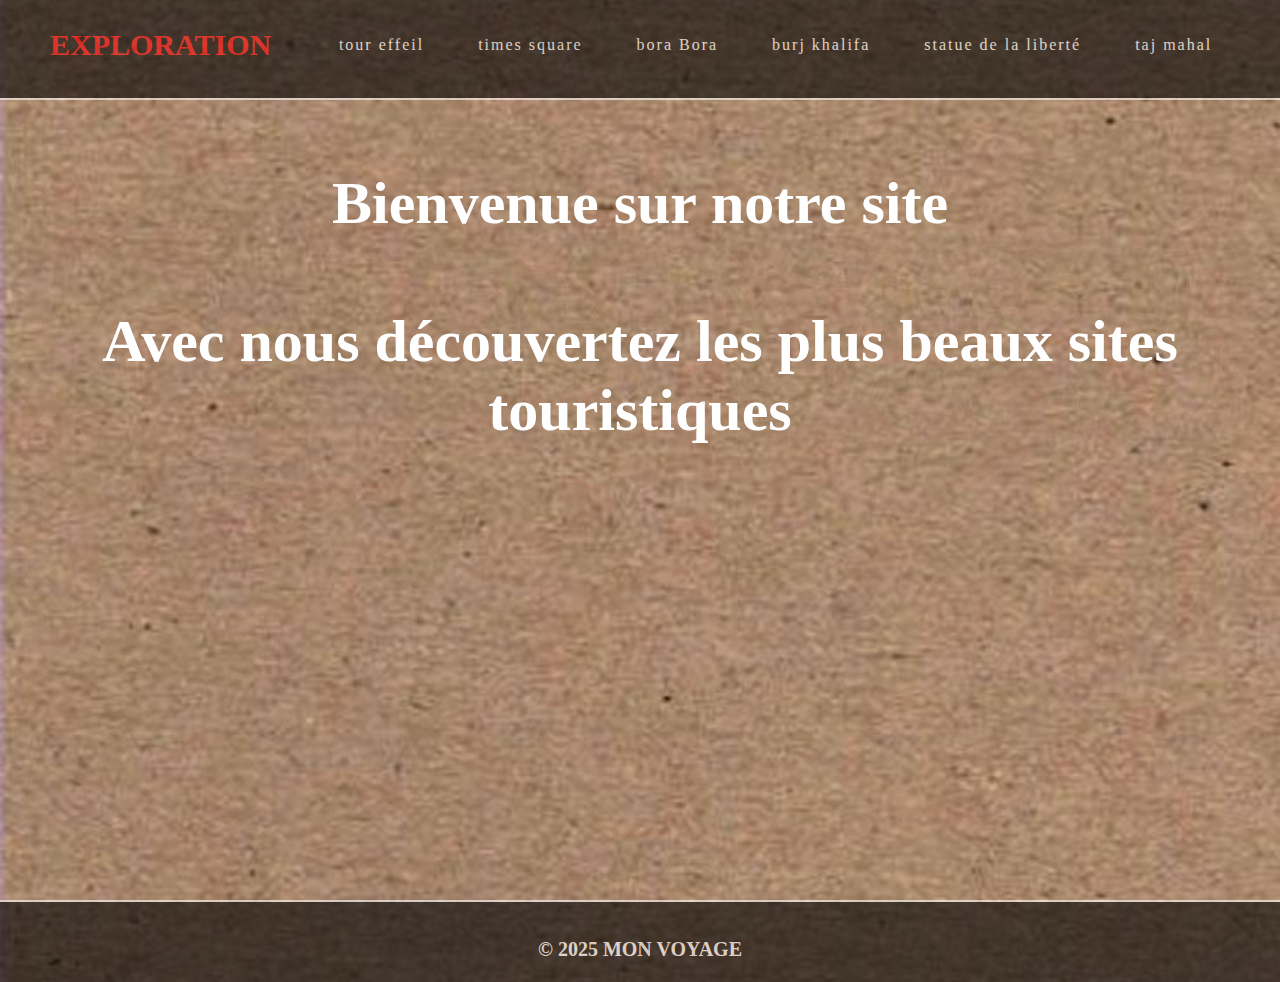
<file: .github/workflows/IMAGE/index.html>
<!DOCTYPE html>
<html lang="en">
<head>
    <meta charset="UTF-8">
    <meta name="viewport" content="width=device-width, initial-scale=1.0">
    <title>DESTINATIONS DE REVE</title>
    <link rel="stylesheet" href="index.css">
</head>
<body>
    <div class="imagedefond">
        <nav>
            <br><a href="#" id="logo">EXPLORATION</a>
            <ul>
               
                <li><a href="TOUR EFFEIL.html"style="text-decoration: none;">tour effeil</a></li>
                <li><a href="TIMES Squre.html"style="text-decoration: none;">times square</a></li>
                <li><a href="bora bora.html"style="text-decoration: none;">bora Bora</a></li>
                <li><a href="burj khalifa.html"style="text-decoration: none;">burj khalifa</a></li> 
                <li><a href="statut de la liberté.html"style="text-decoration: none;">statue de la liberté</a></li> 
                <li><a href="TAJ MAHAL.html"style="text-decoration: none;">taj mahal</a></li>             
            </ul>
        </nav>
        <main>
            <p><strong id="fr"><br>Bienvenue sur notre site
            <br><br>Avec nous découvertez les plus beaux sites touristiques</strong>
            
            </p>
       </main>
        
        <footer>
           <br><br><p><strong id="Vr">&copy; 2025 MON VOYAGE</strong></p>
        </footer>
    </div>
             
</body>
</html>
</file>
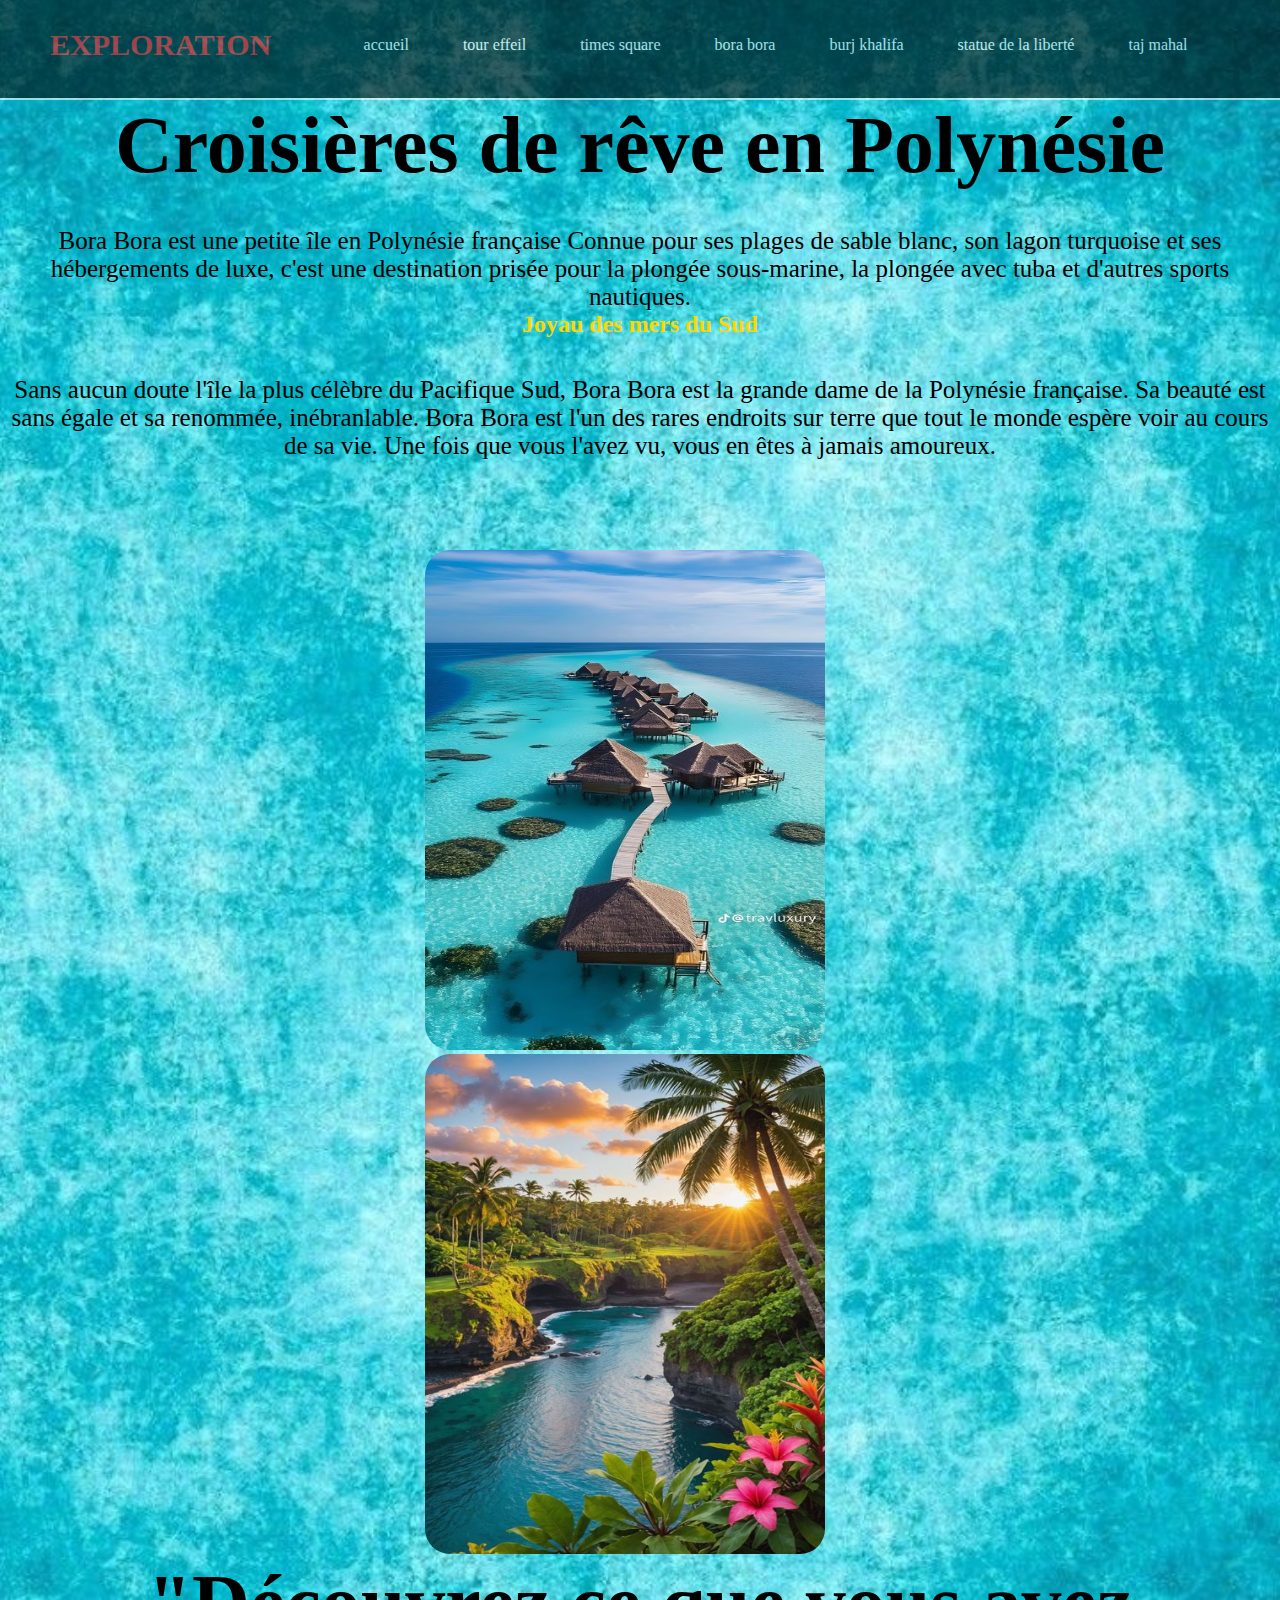
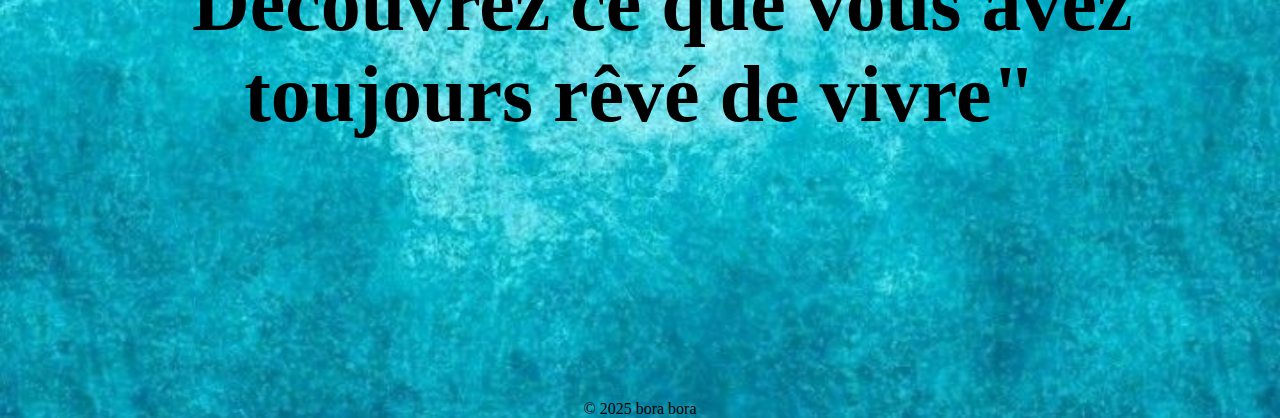
<file: .github/workflows/IMAGE/bora bora.html>
<!DOCTYPE html>
<html lang="en">

<head>
    <meta charset="UTF-8">
    <meta name="viewport" content="width=device-width, initial-scale=1.0">
    <title>BORA BORA</title>
    <link rel="stylesheet" href="bora bora.css">
</head>

<body>
    
        <div id="imagefond">
        <nav>
           <h1> <br><a href="#" id="logo">EXPLORATION</a></h1>
           <ul>
            <li><a href="index.html"style="text-decoration: none;">accueil</a></li>
            <li><a href="TOUR EFFEIL.html"style="text-decoration: none;">tour effeil</a></li>
            <li><a href="TIMES Squre.html"style="text-decoration: none;">times square</a></li>
            <li><a href="bora bora.html"style="text-decoration: none;">bora bora</a></li>
            <li><a href="burj khalifa.html"style="text-decoration: none;">burj khalifa</a></li> 
            <li><a href="statut de la liberté.html"style="text-decoration: none;">statue de la liberté</a></li> 
            <li><a href="TAJ MAHAL.html"style="text-decoration: none;">taj mahal</a></li>             
        </ul>          
        </nav>
        <main>
            <p><strong id="m">Croisières de rêve en Polynésie</strong></p>
            <br><br><p id="intro">Bora Bora est une petite île en Polynésie française Connue pour ses plages de sable blanc, son lagon turquoise et ses hébergements de luxe, c'est une destination prisée pour la plongée sous-marine, la plongée avec tuba et d'autres sports nautiques. 
            </p>
            <h2>Joyau des mers du Sud</h2>
           <br> <p id="intro">Sans aucun doute l'île la plus célèbre du Pacifique Sud, Bora Bora est la grande dame de la Polynésie française. Sa beauté est sans égale et sa renommée, inébranlable. Bora Bora est l'un des rares endroits sur terre que tout le monde espère voir au cours de sa vie. Une fois que vous l'avez vu, vous en êtes à jamais amoureux.</p>
            <br><br><br>
            <div id="cont1">
                <h1></h1><br><br>
                <div id="containe">
                  <div id="image">
                    <img src="be5ab043a9e96506d08cc23f1c167a3d.jpg" alt="">
                    <div id="text">
                        <h2>Quelle est la principale activité à Bora Bora ?</h2>
                        <p>Pour le découvrir, l'activité incontournable est donc un tour en bateau autour de l'île principale. Vous pourrez alors admirer le beau sommet de l'île, le Mont Otemanu, haut de 727 mètres. Vous découvrirez également les nombreux motus (ilots) répartis sur le lagon.
                        </p>
                    </div>
                  </div>
                </div>
                <div id="containe">
                    <div id="image">
                      <img src="5c930b32b391cbb92ff7ddfeae313846.jpg" alt="">
                      <div id="text">
                          <h2>Comment se déplacer sur l'île de Bora Bora ?</h2>
                          <p>Bora Bora propose divers modes de déplacement, voiture, taxi ou bateau, au choix. La voiture : louez un véhicule afin de sillonner l'île. Le taxi : vous trouverez quelques taxis sur l'île. Le bateau : il est possible de prendre le bateau pour visiter les différents points de Bora Bora.</p>
                      </div>
                    </div>
                  </div>
            </div>
           
            <p><strong id="m">"Découvrez ce que vous avez toujours rêvé de vivre"</strong></p>  
        </main>
    <div>
        
    </div>
    
    
    <footer>
        <p>&COPY; 2025 bora bora</p>
    </footer>

</body>

</html>
</file>
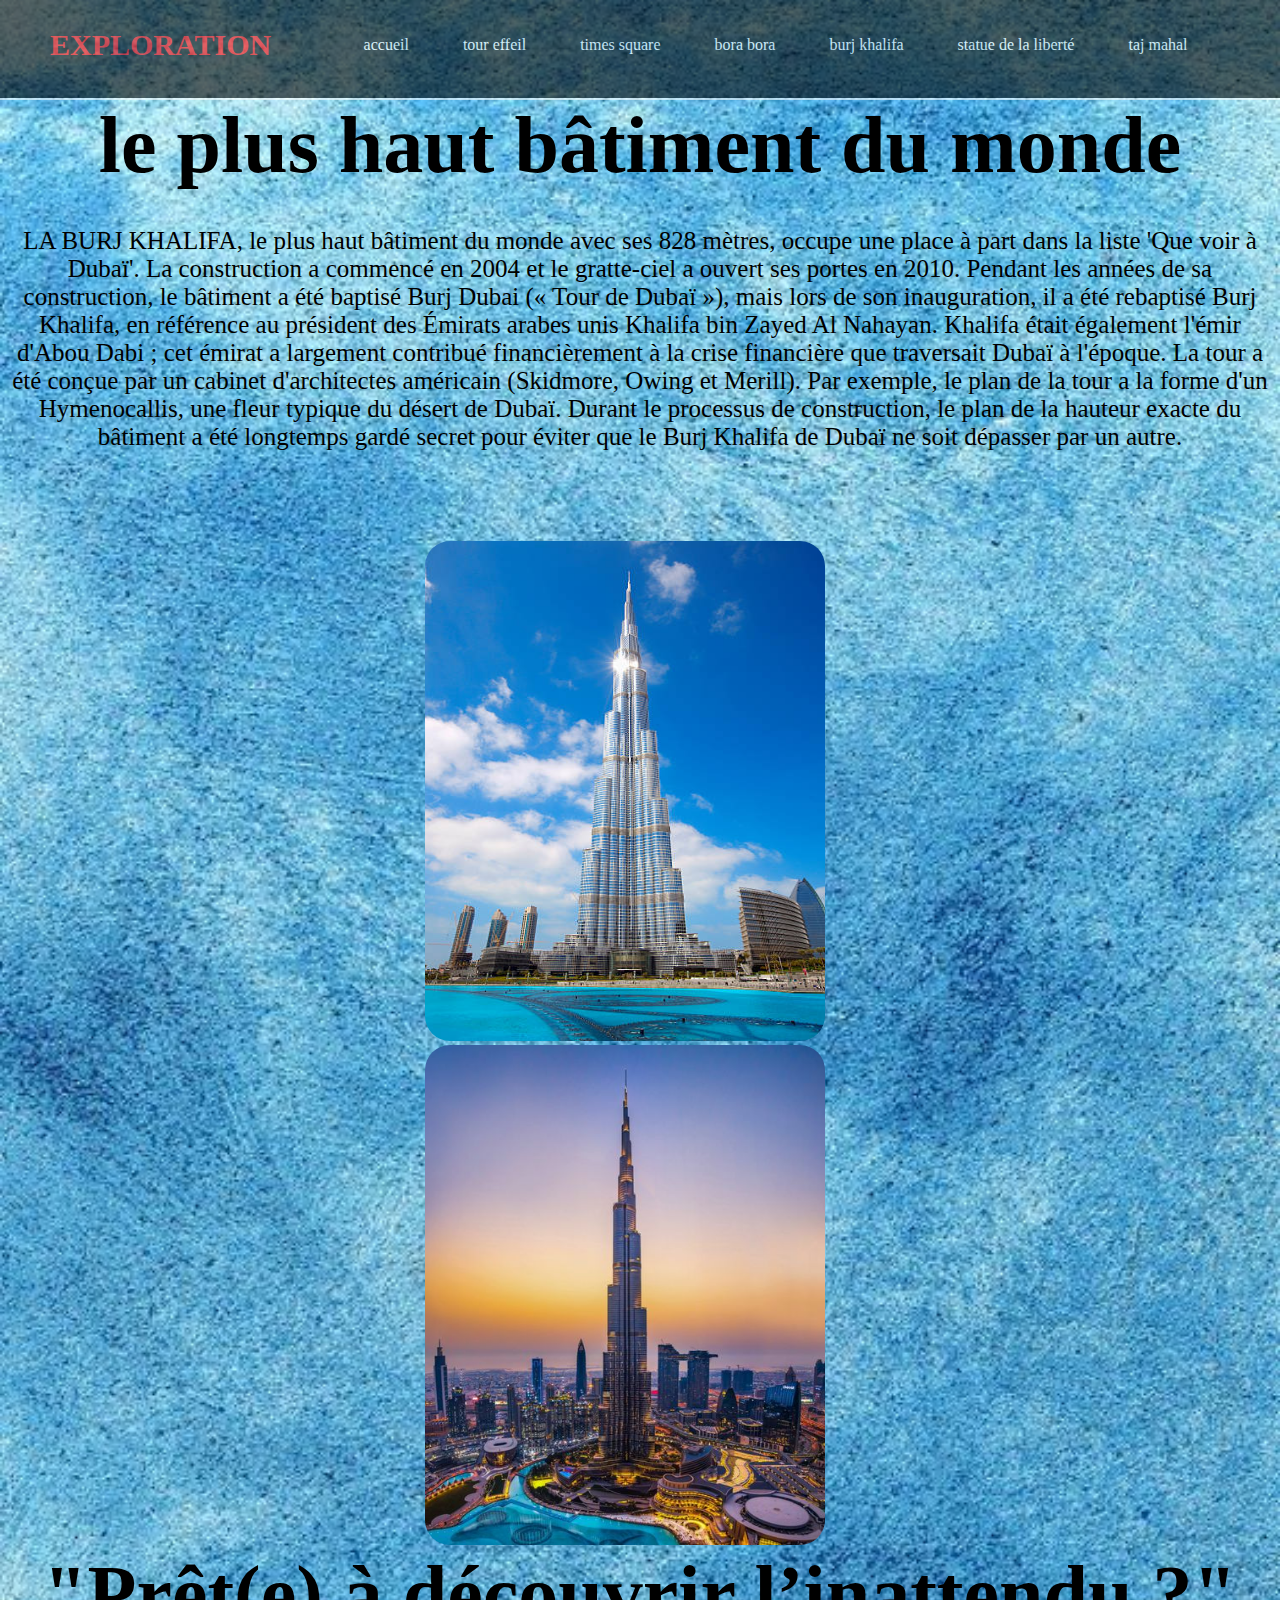
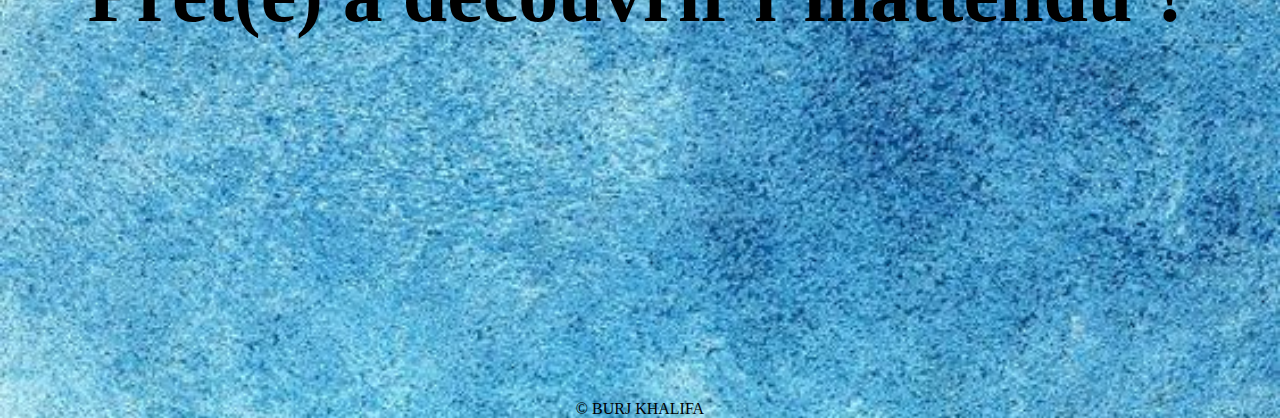
<file: .github/workflows/IMAGE/burj khalifa.html>
<!DOCTYPE html>
<html lang="en">

<head>
    <meta charset="UTF-8">
    <meta name="viewport" content="width=device-width, initial-scale=1.0">
    <title>BURJ KHALIFA</title>
    <link rel="stylesheet" href="burj khalifa.css">
</head>

<body>
    
        <div id="imagefond">
        <nav>
           <h1> <br><a href="#" id="logo">EXPLORATION</a></h1>
           <ul>
            <ul>
                <li><a href="index.html"style="text-decoration: none;">accueil</a></li>
                <li><a href="TOUR EFFEIL.html"style="text-decoration: none;">tour effeil</a></li>
                <li><a href="TIMES Squre.html"style="text-decoration: none;">times square</a></li>
                <li><a href="bora bora.html"style="text-decoration: none;">bora bora</a></li>
                <li><a href="burj khalifa.html"style="text-decoration: none;">burj khalifa</a></li> 
                <li><a href="statut de la liberté.html"style="text-decoration: none;">statue de la liberté</a></li> 
                <li><a href="TAJ MAHAL.html"style="text-decoration: none;">taj mahal</a></li>             
            </ul>
        </nav>
        <main>
            <p><strong id="m">le plus haut bâtiment du monde
            </strong></p>
            
            <br><br><p id="intro">LA BURJ KHALIFA, le plus haut bâtiment du monde avec ses 828 mètres, occupe une place à part dans la liste 'Que voir à Dubaï'. La construction a commencé en 2004 et le gratte-ciel a ouvert ses portes en 2010. Pendant les années de sa construction, le bâtiment a été baptisé Burj Dubai (« Tour de Dubaï »), mais lors de son inauguration, il a été rebaptisé Burj Khalifa, en référence au président des Émirats arabes unis Khalifa bin Zayed Al Nahayan. Khalifa était également l'émir d'Abou Dabi ; cet émirat a largement contribué financièrement à la crise financière que traversait Dubaï à l'époque. La tour a été conçue par un cabinet d'architectes américain (Skidmore, Owing et Merill). Par exemple, le plan de la tour a la forme d'un Hymenocallis, une fleur typique du désert de Dubaï. Durant le processus de construction, le plan de la hauteur exacte du bâtiment a été longtemps gardé secret pour éviter que le Burj Khalifa de Dubaï ne soit dépasser par un autre.
            </p>
            <br><br><br>
            <div id="cont1">
                <h1></h1><br><br>
                <div id="containe">
                  <div id="image">
                    <img src="WhatsApp Image 2025-01-18 à 18.35.23_70dd917d.jpg" alt="">
                    <div id="text">
                        <h2>Vous souhaitez visiter le Burj Khalifa ?</h2>
                        <p>Seule une petite partie des 163 étages de Burj Khalifa est accessible au public. Les huit étages inférieurs abritent, par exemple, l'hôtel Armani, les étages 9 à 108 des appartements (environ 900). Des suites d'affaires et des espaces de bureaux occupent principalement les étages 111 à 151. Aux deux étages 124 et 148 se trouve une plate-forme panoramique, que les touristes peuvent visiter en ascenseur (réservez vos billets) et qui vous permet de profiter d’une vue à 360 degrés sur les alentours. Aux étages 152 à 154, The Lounge est accessible moyennant un supplément. C'est l'endroit idéal pour prendre un en-cas et une boisson tout en profitant d'une vue phénoménale.</p>
                    </div>
                  </div>
                </div>
            </div>
            <div id="image">
            <img src="3f632f265c55fd526d94a1d65a54a74b.jpg  " alt="">
                <div id="text">
                    <h2>Le saviez-vous ?</h2>
                    <p>Les ascenseurs de la tour Burj Khalifa sont parmi les plus rapides au monde, avec une vitesse de 42 km/heure.
                        L'ancien record du plus haut bâtiment autoportant du monde à l'époque était détenu par la CN Tower à Toronto, au Canada. Celle-ci ne fait « que » 553 mètres de haut.
                        L'hôtel situé au premier étage de la tour Khalifa a été entièrement décoré par Giorgio Armani.
                        </p>
                </div>
            </div>
            <p><strong id="m">"Prêt(e) à découvrir l’inattendu ?"</strong></p>
        </main>
    <div>
        
    </div>
    
    
    <footer>
        <p>&COPY; BURJ KHALIFA</p>
    </footer>

</body>

</html>
</file>
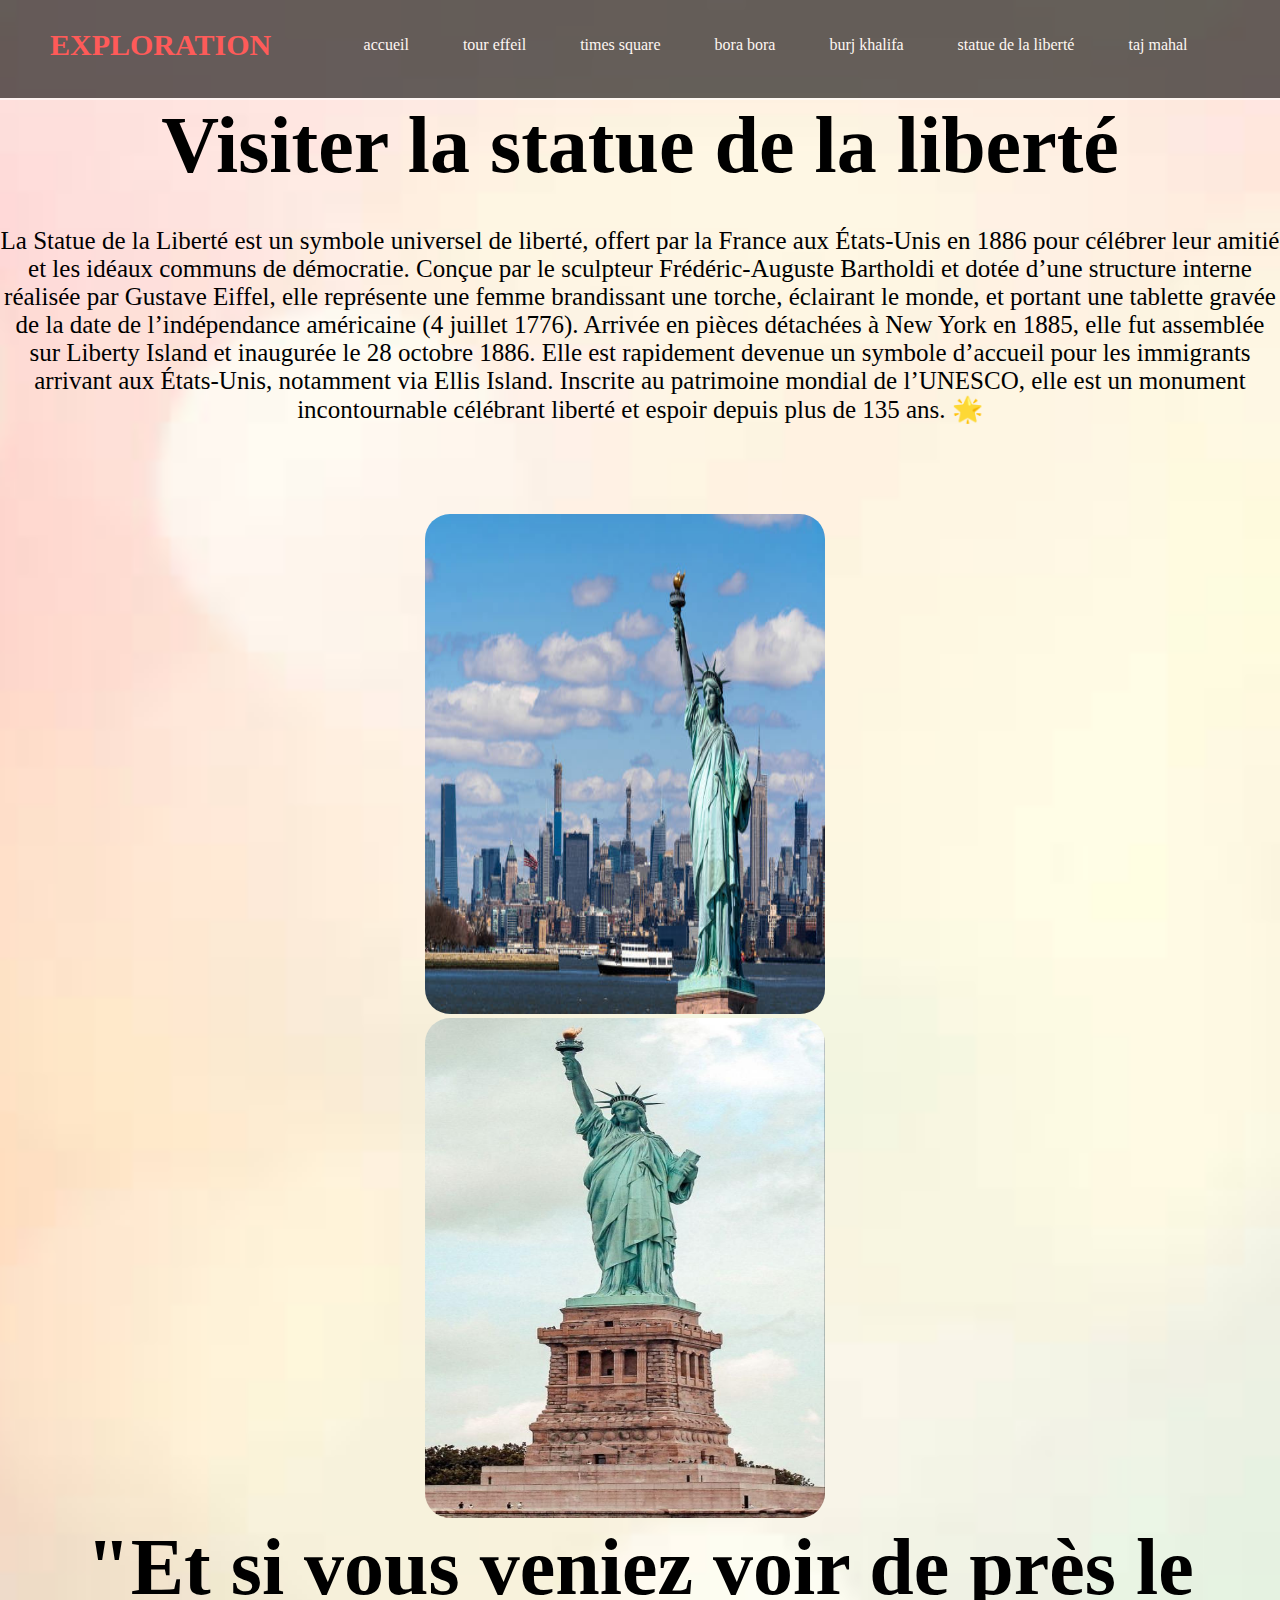
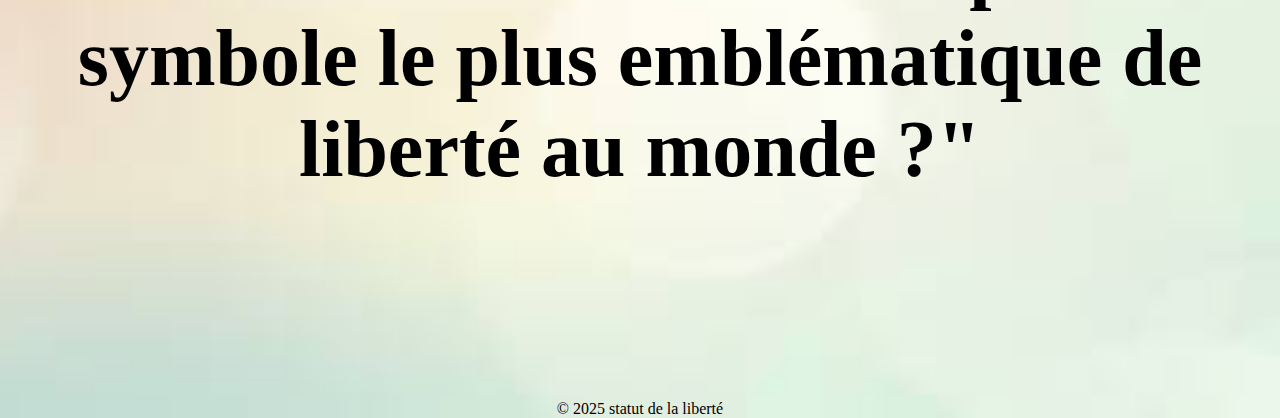
<file: .github/workflows/IMAGE/statut de la liberté.html>
<!DOCTYPE html>
<html lang="en">

<head>
    <meta charset="UTF-8">
    <meta name="viewport" content="width=device-width, initial-scale=1.0">
    <title>statue de la liberté</title>
    <link rel="stylesheet" href="tour effeil .css">
</head>

<body>
    
        <div id="imagefond">
        <nav>
           <h1> <br><a href="#" id="logo">EXPLORATION</a></h1>
           <ul>
            <li><a href="index.html"style="text-decoration: none;">accueil</a></li>
            <li><a href="TOUR EFFEIL.html"style="text-decoration: none;">tour effeil</a></li>
            <li><a href="TIMES Squre.html"style="text-decoration: none;">times square</a></li>
            <li><a href="bora bora.html"style="text-decoration: none;">bora bora</a></li>
            <li><a href="burj khalifa.html"style="text-decoration: none;">burj khalifa</a></li> 
            <li><a href="statut de la liberté.html"style="text-decoration: none;">statue de la liberté</a></li> 
            <li><a href="TAJ MAHAL.html"style="text-decoration: none;">taj mahal</a></li>             
        </ul>
        </nav>
        <main>
            <p><strong id="m">Visiter la statue de la liberté</strong></p>
            <br><br><p id="intro">La Statue de la Liberté est un symbole universel de liberté, offert par la France aux États-Unis en 1886 pour célébrer leur amitié et les idéaux communs de démocratie. Conçue par le sculpteur Frédéric-Auguste Bartholdi et dotée d’une structure interne réalisée par Gustave Eiffel, elle représente une femme brandissant une torche, éclairant le monde, et portant une tablette gravée de la date de l’indépendance américaine (4 juillet 1776).

                Arrivée en pièces détachées à New York en 1885, elle fut assemblée sur Liberty Island et inaugurée le 28 octobre 1886. Elle est rapidement devenue un symbole d’accueil pour les immigrants arrivant aux États-Unis, notamment via Ellis Island.
                
                Inscrite au patrimoine mondial de l’UNESCO, elle est un monument incontournable célébrant liberté et espoir depuis plus de 135 ans. 🌟                
            </p>
            <br><br><br>
            <div id="cont1">
                <h1></h1><br><br>
                <div id="containe">
                  <div id="image">
                    <img src="IMG-20250118-WA0022[1].jpg" alt="">
                    <div id="text">
                        <h2>Explorer Liberty Island :
                        </h2>
                        <p>Se promener autour de l’île : Prenez le temps de marcher sur Liberty Island pour profiter des vues incroyables sur la statue et Manhattan.
                            Admirer la statue sous tous ses angles : L’ampleur de la Statue est impressionnante, et chaque perspective vous offre une nouvelle vue unique.
                            
                           </p>
                           <h2>Visiter le musée de la Statue de la Liberté :</h2>
                           <p>Découvrez l’histoire fascinante de la Statue, depuis sa conception par Frédéric-Auguste Bartholdi jusqu’à son installation en 1886.
                            Apprenez des anecdotes sur la collaboration entre la France et les États-Unis.
                            Admirez des artefacts, notamment la torche originale, remplacée dans les années 1980.</p>
                    </div>
                  </div>
                </div>
            </div>
            <div id="image">
            <img src="IMG-20250119-WA0006[1].jpg" alt="">
                <div id="text">
                    <h2> Monter sur le piédestal :</h2>
                    <p>Accès au piédestal : Après avoir gravi les escaliers (ou pris l'ascenseur), profitez d'une vue spectaculaire sur la baie de New York, les gratte-ciels de Manhattan et Ellis Island.
                        Découvrez de près les détails impressionnants de la statue.</p>
                        <h2>Accéder à la couronne (option réservée) :</h2>
                        <p>Si vous avez réservé à l'avance, grimpez les 354 marches jusqu’à la couronne. Vous profiterez d’une vue rare à travers ses fenêtres et d'une expérience vraiment unique !</p>
                        <h2> Apprendre sur Ellis Island (combiner la visite) :</h2>
                        <p>Arrêtez-vous à Ellis Island : Partez à la découverte du Musée de l'immigration, où des millions de personnes ont passé leurs premiers pas aux États-Unis.
                            Utilisez des bases de données pour rechercher vos propres ancêtres, si vos racines incluent des immigrés américains.</p>
                </div>
            </div>
            <p><strong id="m">"Et si vous veniez voir de près le symbole le plus emblématique de liberté au monde ?"</strong></p>
        </main>
    <div>
        
    </div>
    
    
    <footer>
        <p>&COPY; 2025 statut de la liberté</p>
    </footer>

</body>

</html>
</file>
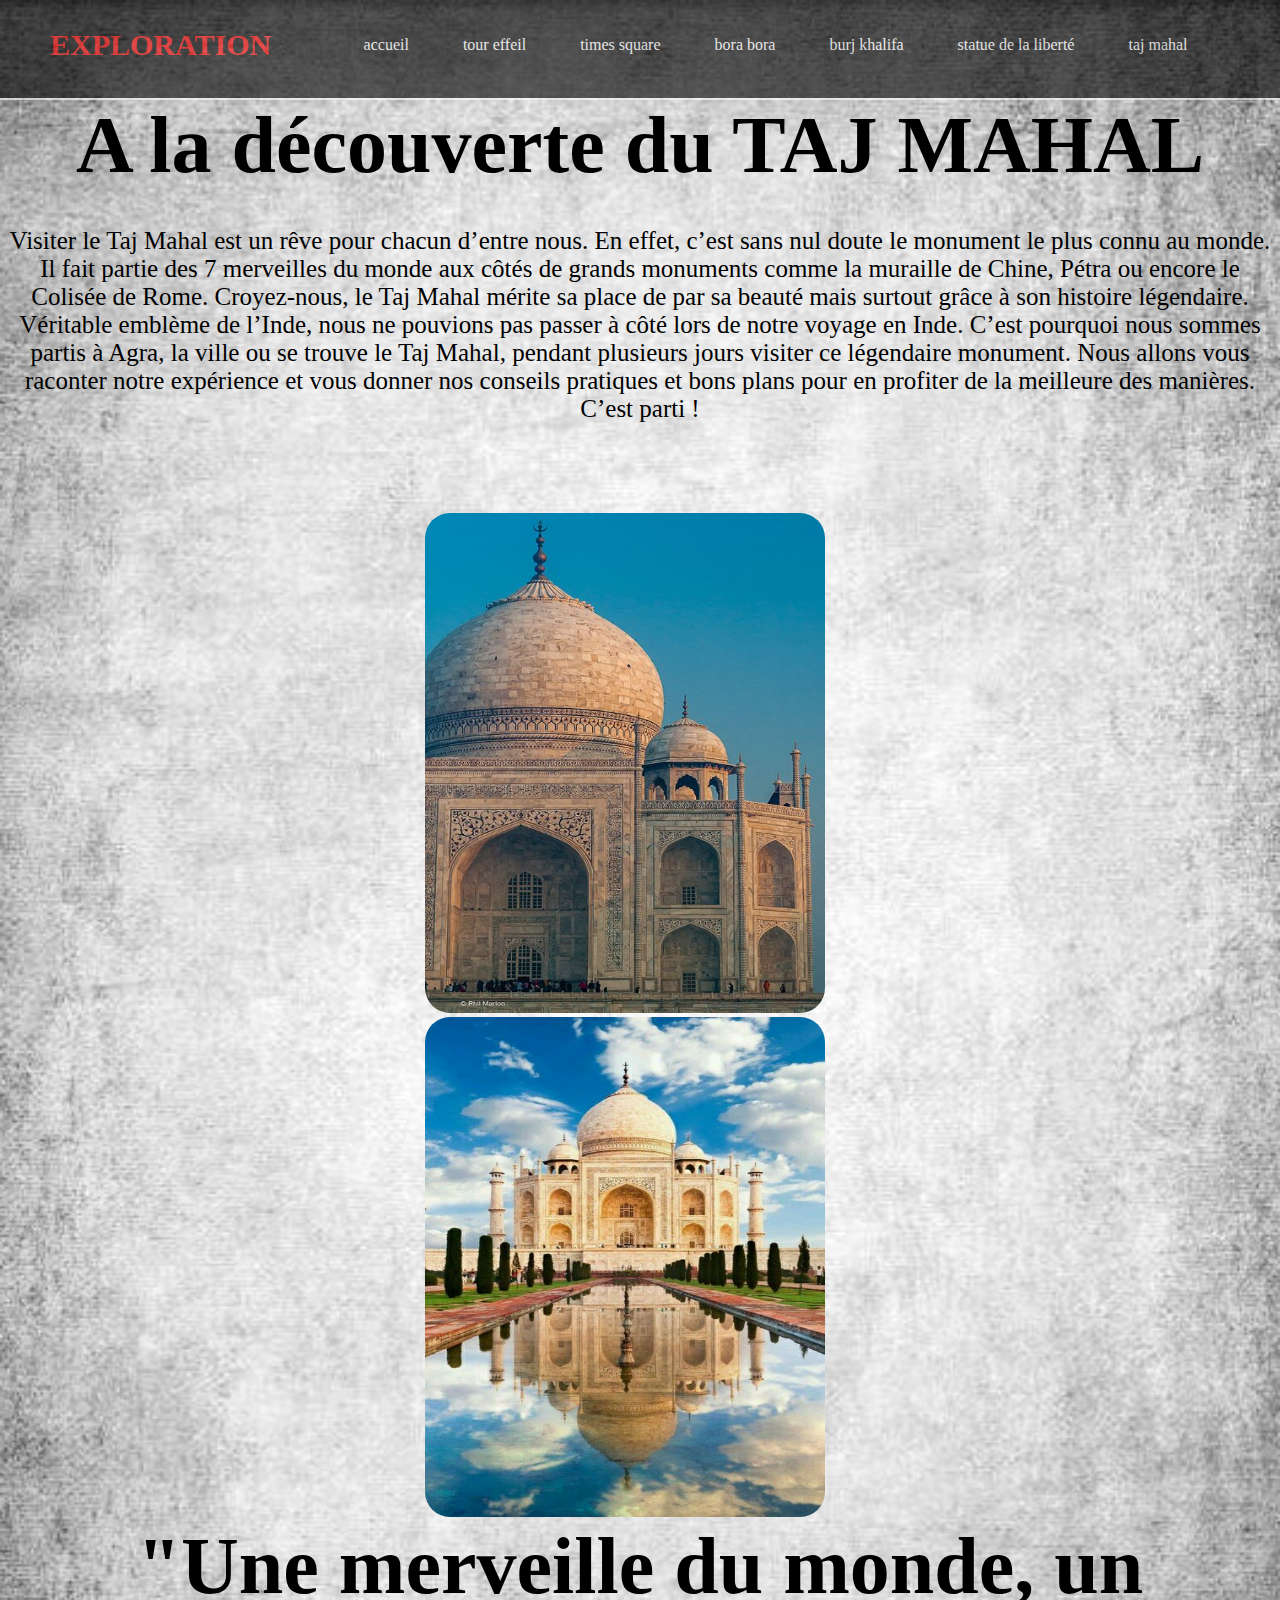
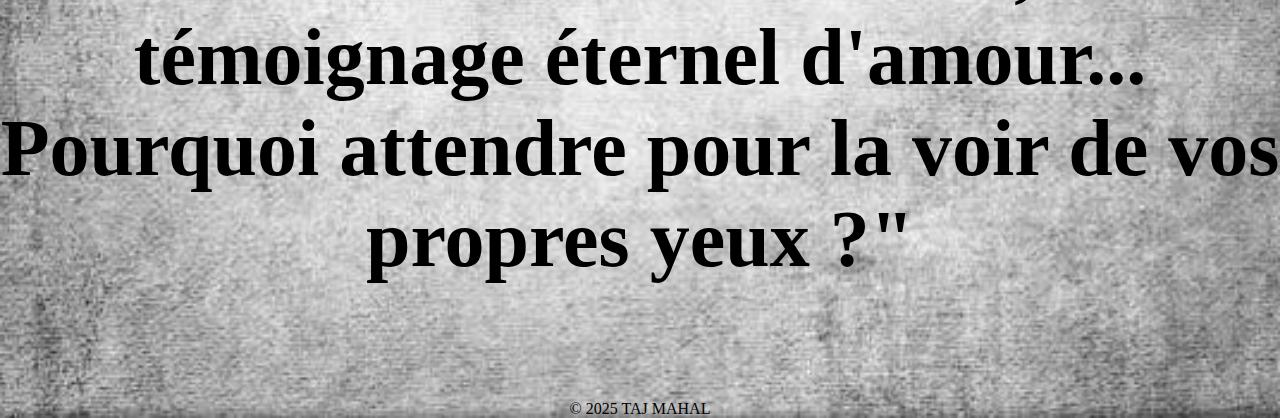
<file: .github/workflows/IMAGE/TAJ MAHAL.html>
<!DOCTYPE html>
<html lang="en">

<head>
    <meta charset="UTF-8">
    <meta name="viewport" content="width=device-width, initial-scale=1.0">
    <title>TAJ MAHAL</title>
    <link rel="stylesheet" href="taj.css">
</head>

<body>
    
        <div id="imagefond">
        <nav>
           <h1> <br><a href="#" id="logo">EXPLORATION</a></h1>
           <ul>
            <li><a href="index.html"style="text-decoration: none;">accueil</a></li>
            <li><a href="TOUR EFFEIL.html"style="text-decoration: none;">tour effeil</a></li>
            <li><a href="TIMES Squre.html"style="text-decoration: none;">times square</a></li>
            <li><a href="bora bora.html"style="text-decoration: none;">bora bora</a></li>
            <li><a href="burj khalifa.html"style="text-decoration: none;">burj khalifa</a></li> 
            <li><a href="statut de la liberté.html"style="text-decoration: none;">statue de la liberté</a></li> 
            <li><a href="TAJ MAHAL.html"style="text-decoration: none;">taj mahal</a></li>             
        </ul>
        </nav>
        <main>
            <p><strong id="m">A la découverte du TAJ MAHAL</strong></p>
            <br><br><p id="intro">Visiter le Taj Mahal est un rêve pour chacun d’entre nous. En effet, c’est sans nul doute le monument le plus connu au monde. Il fait partie des 7 merveilles du monde aux côtés de grands monuments comme la muraille de Chine, Pétra ou encore le Colisée de Rome. Croyez-nous, le Taj Mahal mérite sa place de par sa beauté mais surtout grâce à son histoire légendaire. 

                Véritable emblème de l’Inde, nous ne pouvions pas passer à côté lors de notre voyage en Inde. C’est pourquoi nous sommes partis à Agra, la ville ou se trouve le Taj Mahal, pendant plusieurs jours visiter ce légendaire monument. Nous allons vous raconter notre expérience et vous donner nos conseils pratiques et bons plans pour en profiter de la meilleure des manières. C’est parti !
            </p>
            <br><br><br>
            <div id="cont1">
                <h1></h1><br><br>
                <div id="containe">
                  <div id="image">
                    <img src="f29839499ebb976771b3a4e1995aca86.jpg" alt="">
                    <div id="text">
                        <h2>Visiter le Taj Mahal, son histoire</h2>
                        <p>Le Taj Mahal signifie “le palais de la couronne” et il est considéré comme le joyau de l’Inde. Il est situé dans le nord de l’Inde, et plus précisément à Agra, dans l’État de l’Uttar Pradesh. Avec plus de 8 millions de visiteurs chaque année, c’est la première destination touristique en Inde, loin devant les autres. 

                            Dites vous qu’il y a plus de 20 000 personnes chaque jour qui foulent les marches du fameux Taj Mahal. Comme vous le savez sûrement, cette affluence s’explique du fait que le complexe est fantastique et que sa beauté rayonne dans le monde entier. Mais c’est aussi grâce à son histoire d’amour qui l’a rendu célèbre dans le monde entier. 
                            
                            En effet, le Taj Mahal est un mausolée construit par l’empereur musulman Moghol Shâh Jahân en l’honneur de son épouse Mumtaz Mahal. La légende raconte qu’ils étaient fous amoureux l’un de l’autre. Malheureusement, Mumtaz Mahal décède en donnant naissance à leur enfant. Cependant, elle demanda à Shâh Jahân de lui rester fidèle et de construire une tombe en sa mémoire. C’est de là que lui vient l’idée de créer le Taj Mahal. </p>
                    </div>
                  </div>
                </div>
            </div>
            <div id="image">
            <img src="22b1025341d1b99258512a77867f5ea3.jpg" alt="">
                <div id="text">
                    <h2>La période pour visiter le Taj Mahal</h2>
                    <p>La meilleure saison pour visiter le Taj Mahal s’étend d’octobre à avril. Cette partie de l’année correspond à la saison sèche en Inde et précède la saison des pluies. Les jardins et les parcs sont donc encore très vert et les animaux sont sortis. 

                        Nous y sommes allées en octobre et malheureusement la pluie nous a accompagnés tout du long à Agra. Cela ne nous a pas empêchés de profiter du Taj Mahal car, le jour ou nous sommes partis le visiter, il faisait beau et cerise sur le gâteau, il n’y avait donc pas grand monde.
                        
                        Évitez à tout prix la saison des pluies et les mois de mai et juin en Inde car les chaleurs sont insupportables. Il n’y a rien de pire que de visiter Agra et le Taj Mahal sous la pluie. Cela peut complètement ruiner votre expérience sur place</p>
                </div>
            </div>
            <p><strong id="m">"Une merveille du monde, un témoignage éternel d'amour... Pourquoi attendre pour la voir de vos propres yeux ?"</strong></p>
        </main>
    <div>
    <footer>
        <p>&COPY; 2025 TAJ MAHAL</p>
    </footer>

</body>

</html>
</file>
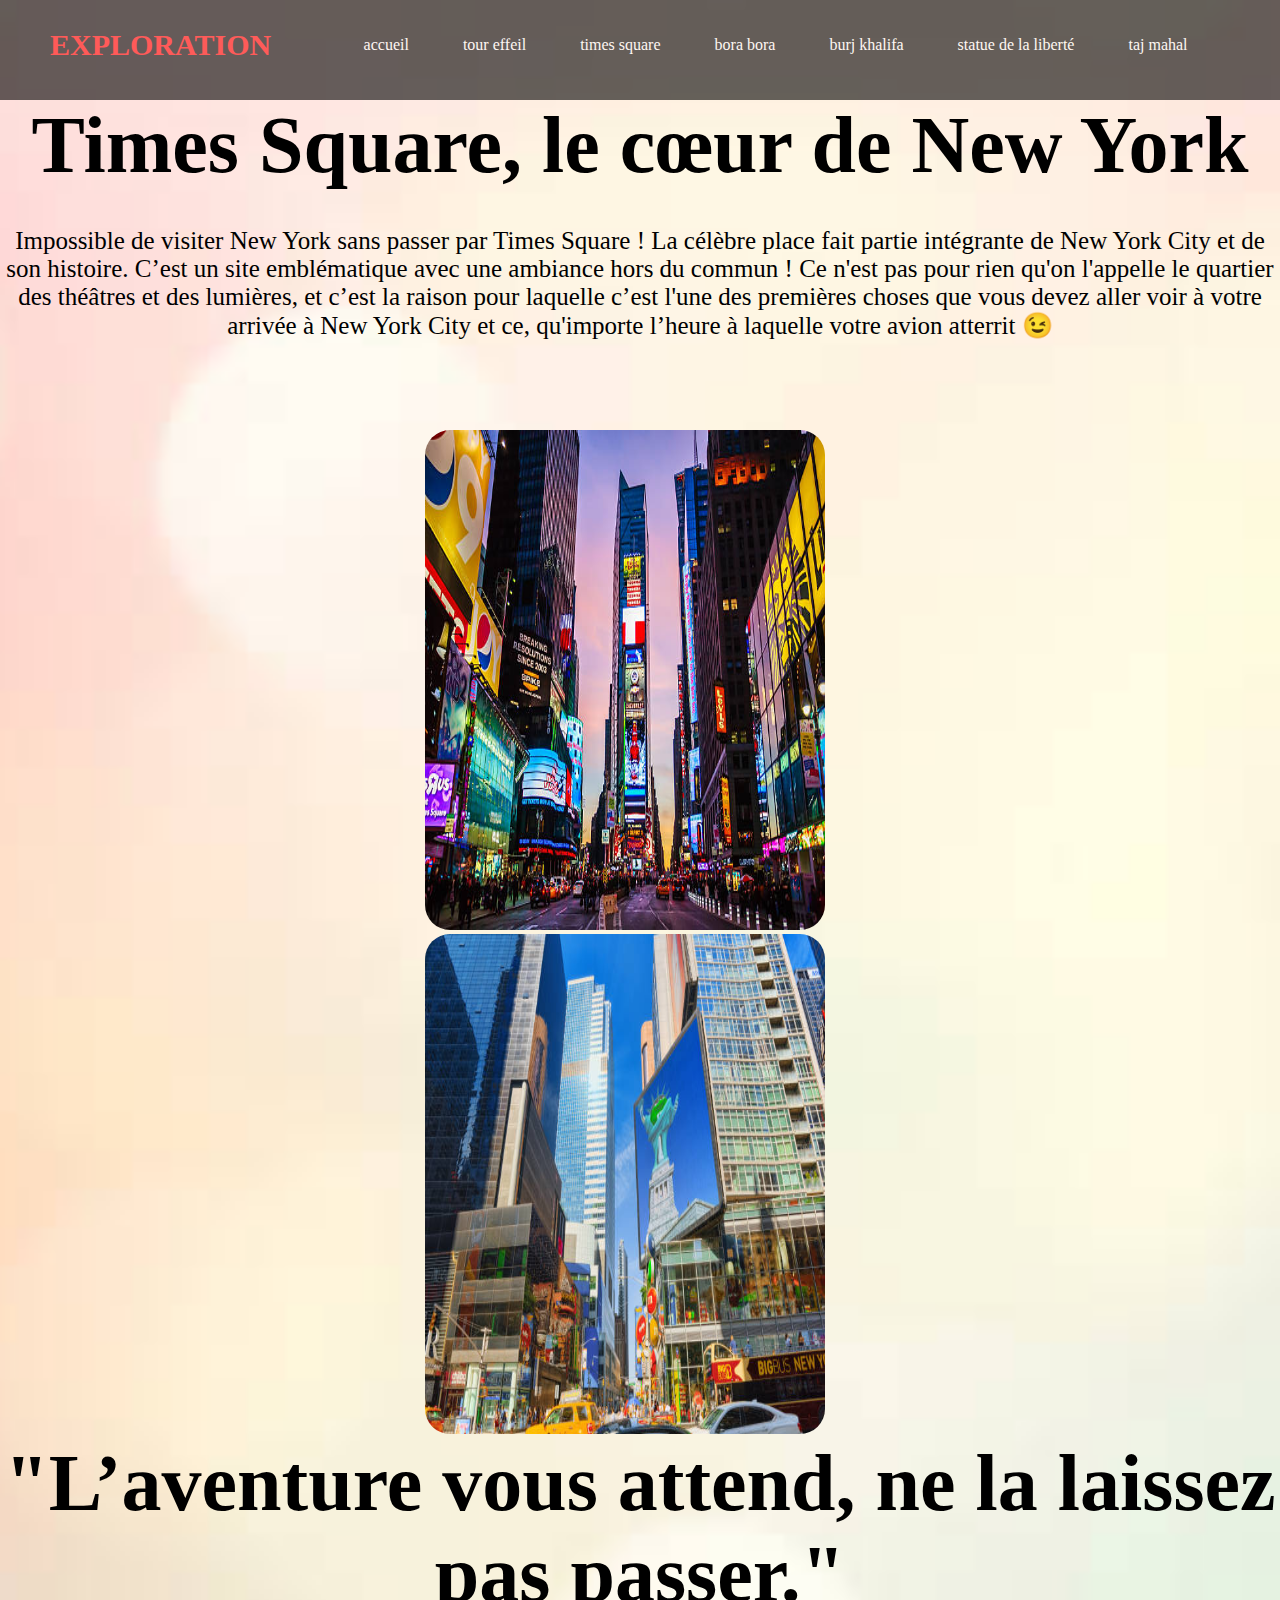
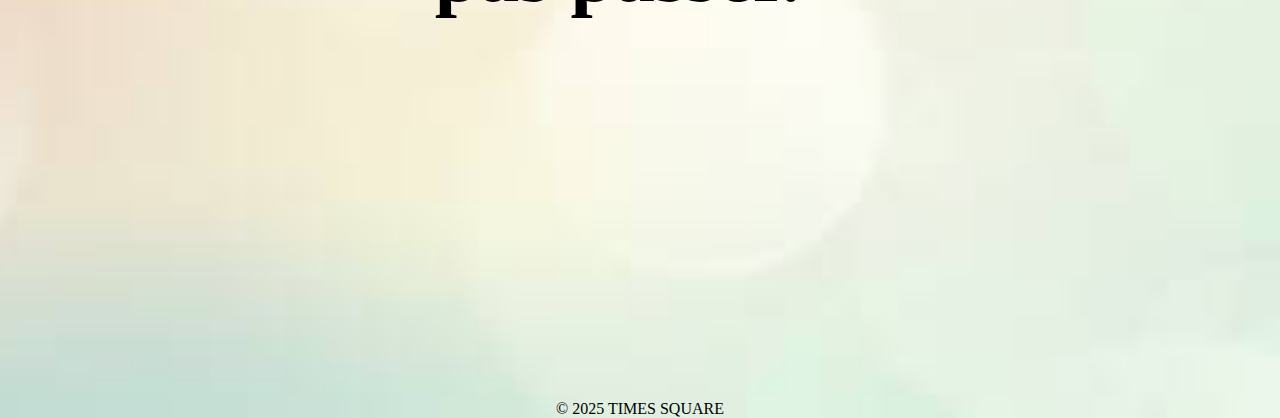
<file: .github/workflows/IMAGE/TIMES Squre.html>
<!DOCTYPE html>
<html lang="en">

<head>
    <meta charset="UTF-8">
    <meta name="viewport" content="width=device-width, initial-scale=1.0">
    <title>TIMES SQUARE</title>
    <link rel="stylesheet" href="times square.css">
</head>

<body>
    
        <div id="imagefond">
        <nav>
           <h1> <br><a href="#" id="logo">EXPLORATION</a></h1>
           <ul>
            <li><a href="index.html"style="text-decoration: none;">accueil</a></li>
            <li><a href="TOUR EFFEIL.html"style="text-decoration: none;">tour effeil</a></li>
            <li><a href="TIMES Squre.html"style="text-decoration: none;">times square</a></li>
            <li><a href="bora bora.html"style="text-decoration: none;">bora bora</a></li>
            <li><a href="burj khalifa.html"style="text-decoration: none;">burj khalifa</a></li> 
            <li><a href="statut de la liberté.html"style="text-decoration: none;">statue de la liberté</a></li> 
            <li><a href="TAJ MAHAL.html"style="text-decoration: none;">taj mahal</a></li>             
        </ul>
        </nav>
        <main>
            <p><strong id="m">Times Square, le cœur de New York</strong></p>
            <br><br><p id="intro">Impossible de visiter New York sans passer par Times Square ! La célèbre place fait partie intégrante de New York City et de son histoire. C’est un site emblématique avec une ambiance hors du commun ! Ce n'est pas pour rien qu'on l'appelle le quartier des théâtres et des lumières, et c’est la raison pour laquelle c’est l'une des premières choses que vous devez aller voir à votre arrivée à New York City et ce, qu'importe l’heure à laquelle votre avion atterrit 😉
            </p>
            <br><br><br>
            <div id="cont1">
                <h1></h1><br><br>
                <div id="containe">
                  <div id="image">
                    <img src="IMG-20250118-WA0021[1].jpg" alt="">
                    <div id="text">
                        <h2>Que faire à Times Square ?</h2>
                        <p>Tout le monde connaît Times Square et ses 27 célèbres marches rouges qui abritent la billetterie TKTS. Située dans le quartier animé de Manhattan, entre la 7ème Avenue et Broadway, cette place est souvent surnommée le "Crossroads of the World" (le carrefour du Monde).
                            C'est l'endroit idéal pour saisir l'immensité de la Big Apple : vous serez entouré de gratte-ciel impressionnants et d'immenses écrans publicitaires lumineux diffusant des images et vidéos en tout genre.

De plus, Times Square est une scène emblématique pour de nombreux films et séries. Des titres tels que Vanilla Sky avec Tom Cruise, Insaisissables, Spider-Man 3 avec Tobey Maguire et la série Glee y ont tous posé leurs caméras.

Avec tant de choses à découvrir, vous pourriez être un peu perdu ! Pas d'inquiétude, je suis là pour vous guider sur toutes les activités à ne pas manquer à Times Square et à New York ! 👇
                        </p>
                       <h2>Aller voir une comédie musicale à Broadway</h2>
                       <p>C'est à la nuit tombée que le quartier est le plus dynamique. De nombreuses comédies musicales vous y attendent dans les théâtres emblématiques de Broadway, au cœur de Times Square.
                        Faites votre choix parmi les plus célèbres : Le Roi Lion au théâtre Minskoff, Cats, Aladdin au théâtre New Amsterdam ou encore l'incontournable Fantôme de l’Opéra. Celles-ci sont à l'affiche toute l'année !

                        Bien sûr, vous pouvez également prendre des places pour des productions plus récentes comme la célèbre comédie musicale Wicked au théâtre George Gershwin, Hamilton, Chicago, Frozen ou encore Diana. Même si vous n'êtes pas parfaitement bilingue en anglais, le spectacle restera une expérience exceptionnelle 🤩
                       </p>
                    </div>
                  </div>
                </div>
            </div>
            <div id="image">
            <img src="IMG-20250118-WA0020[1].jpg" alt="">
                <div id="text">
                    <h2>Prendre des photos avec les personnages déguisés</h2>
                    <p>Il est fréquent à Times Square de croiser des personnes déguisées en super héros ou autres personnages emblématiques, avec qui vous pourrez prendre des photos 📸 Sachez toutefois qu'il est désormais impératif de laisser un pourboire (depuis 2016) lorsque vous vous faites photographier avec eux. J'ai d'ailleurs un article entier dédié aux pourboires à New York qui pourrait vous être utile !</p>
                    <h2>Faire une séance de shopping </h2>
                    <p>De nombreuses boutiques de marque sont installées sur Times Square. Certaines sont de vraies attractions pour petits et grands ! Vous ne pouvez pas passer sur le carrefour du monde sans entrer dans M&M’s Store où les goodies de la collection spéciale New York City et les M&M's rangés par couleurs vous émerveilleront. Ne manquez pas non plus le Disney Store, encore plus grandiose que celui de Paris, ainsi que le Levi’s Store.</p>

                </div>
            </div>
             <p><strong id="m">"L’aventure vous attend, ne la laissez pas passer."</strong></p>  
        </main>
    <div>
        
    </div>
    
    
    <footer>
        <p>&COPY; 2025 TIMES SQUARE</p>
    </footer>

</body>

</html>
</file>
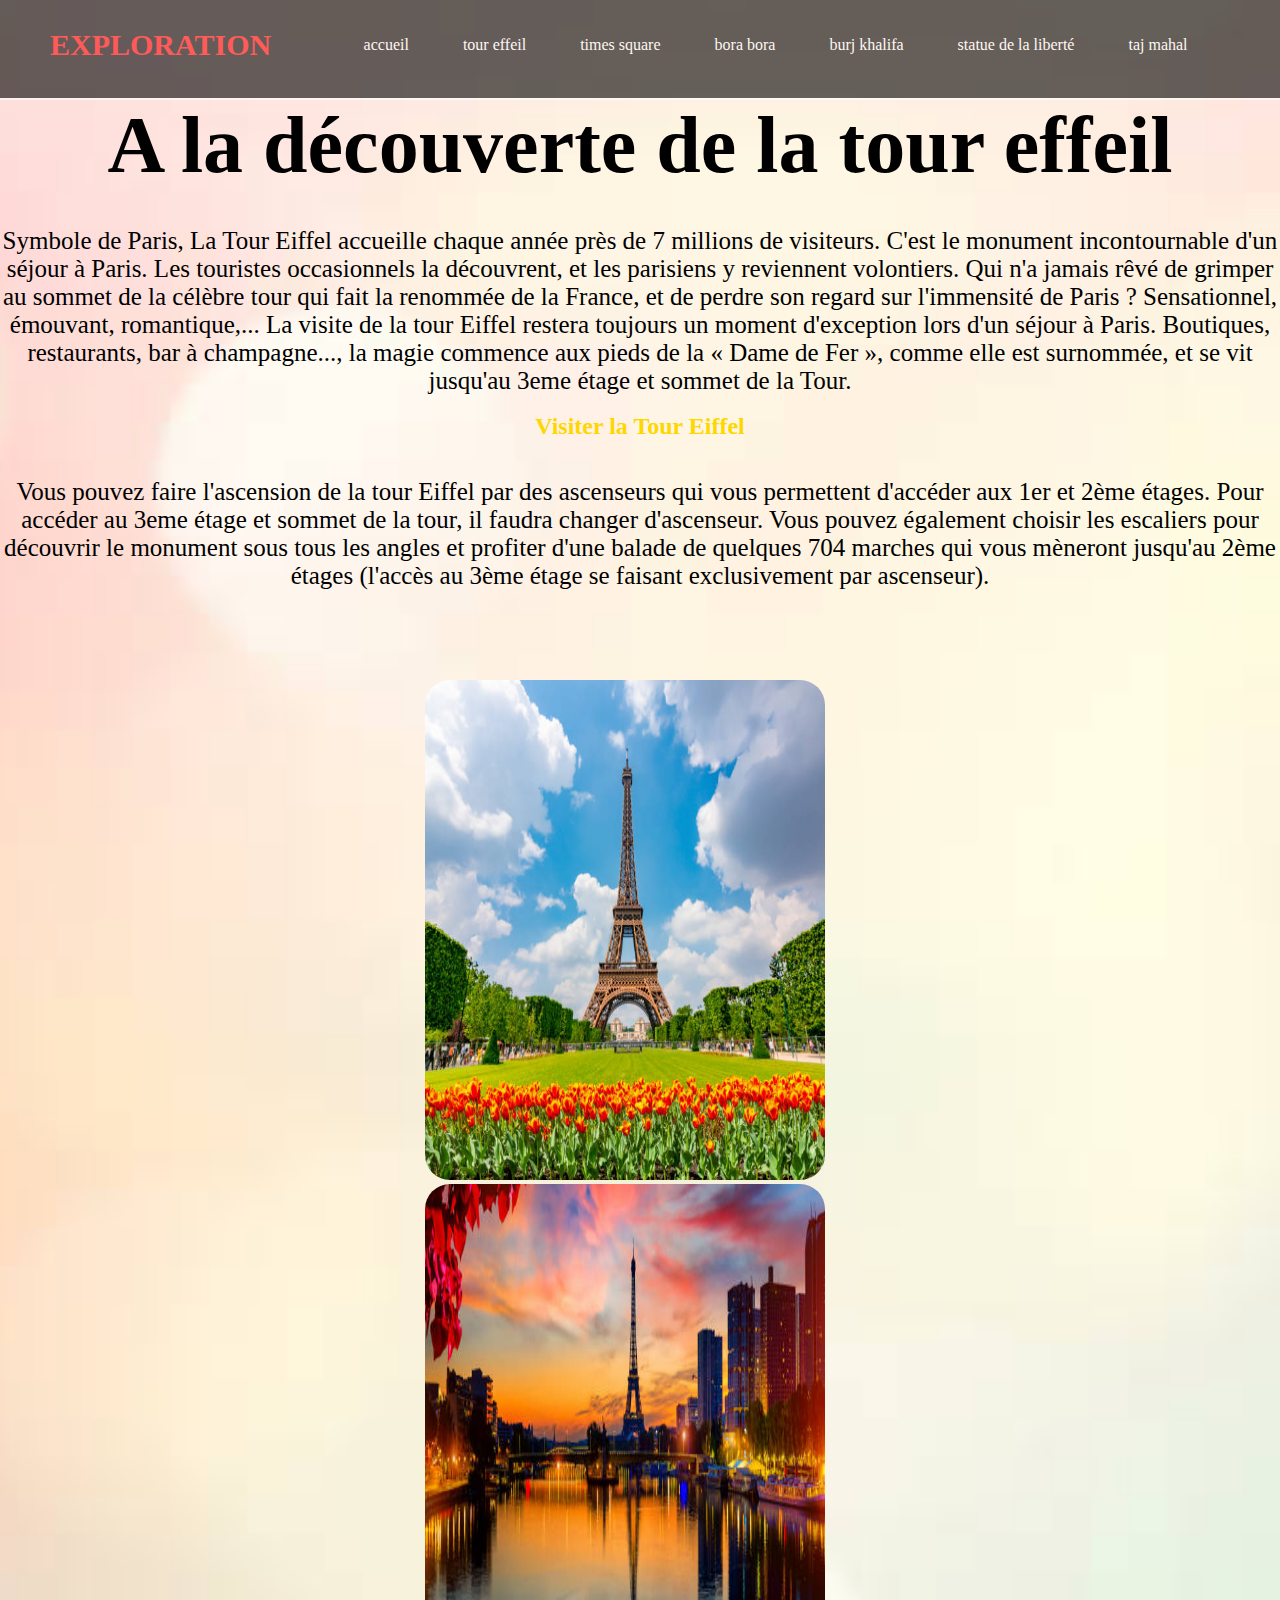
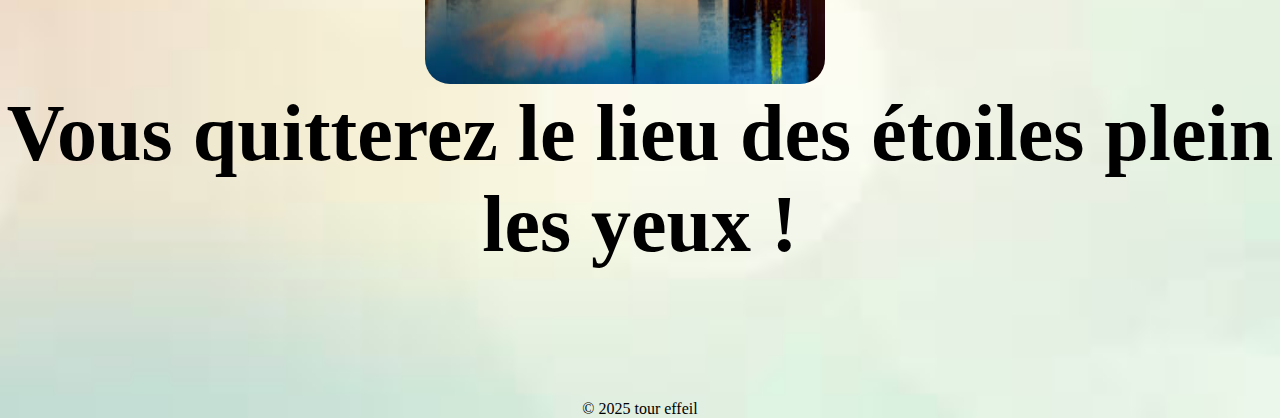
<file: .github/workflows/IMAGE/TOUR EFFEIL.html>
<!DOCTYPE html>
<html lang="en">

<head>
    <meta charset="UTF-8">
    <meta name="viewport" content="width=device-width, initial-scale=1.0">
    <title>TOUR effeil</title>
    <link rel="stylesheet" href="tour effeil .css">
</head>

<body>
    
        <div id="imagefond">
        <nav>
           <h1> <br><a href="#" id="logo">EXPLORATION</a></h1>
           <ul>
            <li><a href="index.html"style="text-decoration: none;">accueil</a></li>
            <li><a href="TOUR EFFEIL.html"style="text-decoration: none;">tour effeil</a></li>
            <li><a href="TIMES Squre.html"style="text-decoration: none;">times square</a></li>
            <li><a href="bora bora.html"style="text-decoration: none;">bora bora</a></li>
            <li><a href="burj khalifa.html"style="text-decoration: none;">burj khalifa</a></li> 
            <li><a href="statut de la liberté.html"style="text-decoration: none;">statue de la liberté</a></li> 
            <li><a href="TAJ MAHAL.html"style="text-decoration: none;">taj mahal</a></li>             
        </ul>
        </nav>
        <main>
            <p><strong id="m">A la découverte de la tour effeil</strong></p>
            <br><br><p id="intro">Symbole de Paris, La Tour Eiffel accueille chaque année près de 7 millions de visiteurs. C'est le monument incontournable d'un séjour à Paris. Les touristes occasionnels la découvrent, et les parisiens y reviennent volontiers.

                Qui n'a jamais rêvé de grimper au sommet de la célèbre tour qui fait la renommée de la France, et de perdre son regard sur l'immensité de Paris ? Sensationnel, émouvant, romantique,... La visite de la tour Eiffel restera toujours un moment d'exception lors d'un séjour à Paris.
                
                Boutiques, restaurants, bar à champagne..., la magie commence aux pieds de la « Dame de Fer », comme elle est surnommée, et se vit jusqu'au 3eme étage et sommet de la Tour.
            </p> 
              <br> <h2> Visiter la Tour Eiffel</h2>
              <br><p id="intro">  Vous pouvez faire l'ascension de la tour Eiffel par des ascenseurs qui vous permettent d'accéder aux 1er et 2ème étages. Pour accéder au 3eme étage et sommet de la tour, il faudra changer d'ascenseur.
                
                Vous pouvez également choisir les escaliers pour découvrir le monument sous tous les angles et profiter d'une balade de quelques 704 marches qui vous mèneront jusqu'au 2ème étages (l'accès au 3ème étage se faisant exclusivement par ascenseur).
            </p>
            <br><br><br>
            <div id="cont1">
                <h1></h1><br><br>
                <div id="containe">
                  <div id="image">
                    <img src="WhatsApp Image 2025-01-18 à 18.21.30_9f6e44f4.jpg" alt="">
                    <div id="text">
                        <h2>la Tour Effeil ensoleillée</h2>
                        <h3>DEJEUNER</h3>
                        <p>Madame Brasserie vous accueille tous les jours pour un déjeuner raffiné et savoureux. Profitez d'une atmosphère cosy et chaleureuse, dans ce restaurant à l'ambiance brasserie.

                            Situé au 1er étage de la Tour Eiffel, une magnifique vue panoramique de Paris s'offre à vous. Selon votre place dans le restaurant, votre vision de Paris sera différente. Une façon ludique de re-découvrir Paris depuis ce lieu prestigieux !</p>
                    </div>
                  </div>
                </div>
            </div>
            <div id="image">
            <img src="WhatsApp Image 2025-01-18 à 18.21.52_4614ba31.jpg" alt="">
                <div id="text">
                    <h2></h2>
                    <h3>LE DINER</h3>
                    <P>Madame Brasserie vous accueille tous les jours pour un dîner raffiné dans une atmosphère intimiste et distinguée. Avec ses 2 services disponibles, profitez pleinement de votre soirée à Paris!

                        Laissez-vous éblouir par une vue imprenable de Paris à la tombée du jour, le 2ème service à 21h vous fera re-découvrir Paris illuminé, la Ville Lumière, sous un angle unique.</P>
                </div>
            </div>
            <p><strong id="m">Vous quitterez le lieu des étoiles plein les yeux !</strong></p>
        </main>
    <div>
        
    </div>
    
    
    <footer>
        <p>&COPY; 2025 tour effeil</p>
    </footer>

</body>

</html>
</file>
<file: .github/workflows/IMAGE/index.css>
body{
    text-align: center;
    height: 900px;
}
.imagedefond{
    background-position: center;
    background-size: cover;
    background-image: url(pour\ pyramide.jpg);
    animation: change 15s infinite ease-in-out;
}
*{
    padding: 0px;
    margin: 0px;
}
main{
    height: 800px;

}
nav{ 
    height: 100px;b
    position: sticky;
    text-align: center;
    background: rgba(0,0,0,6);
    line-height: 30px;
    box-sizing: border-box;
    border-bottom: 2px solid #fff;
    opacity: 0.6;    
}
nav li{
    list-style-type: none;
    display: inline;
    padding: 25px;
    float: none;     
}

#logo{
    float: left;
    padding-left: 50px;
    text-decoration: none;
    font-size: 30px;
    font-weight: bold;
    text-transform: uppercase;
    color: red;
}
a{
    color: white;
}
li{
    float: right; 
    letter-spacing: 2px;   
}
li:hover{
    background-color: darkgoldenrod;
}
      

footer{
    text-align: center;
    background: rgba(0,0,0,6);
    height: 80px;
    opacity: 0.6;
    border-top: 2px solid #fff;  
     
}
#Vr{
    font-size: 20px;
    color: white;
}
#fr{
    font-size: 60px;
    font-family: 'Times New Roman', Times, serif;
    color: white;
}
@keyframes change{
    0%
    {
       background-image: url(IMG-20250119-WA0001[1].jpg); 
    }
    25%
    {
        background-image: url(IMG-20250119-WA0002[1].jpg)
    }
    50%
    {
        background-image: url(IMG-20250119-WA0003[1].jpg);
    }
    75%
    {
        background-image: url(voyage-800.png);
    }
    100%
    {
        background-image: url(Cap2plage.jpg);

    }
}
</file>
<file: .github/workflows/IMAGE/bora bora.css>
body{
    text-align: center;
    height: 2000px;
}
#imagefond{
    background-image: url(rio.accueil.jpg);
    background-position: center;
    background-size: cover;   
}
main{
    height: 1900px;
}
*{
    padding: 0px;
    margin: 0px;
}
nav{ 
    height: 100px;
    position: sticky;
    text-align: center;
    background: rgba(0,0,0,6);
    line-height: 30px;
    box-sizing: border-box;
    border-bottom: 2px solid #fff;
    opacity: 0.6;    
}
nav li{
    list-style-type: none;
    display: inline;
    padding: 25px;
    float: none;     
}
a{
    color: #fff;
}
li:hover{
    background-color: darkgoldenrod;
} 
#logo{
    float: left;
    padding-left: 50px;
    text-decoration: none;
    font-size: 30px;
    font-weight: bold;
    text-transform: uppercase;
    color: red;
    opacity: 1;
}    
#m{
    font-size: 80px;
}
#intro{
    text-align: center;
    font-size: 25px;
}

#container{
    display: flex;
    margin-left: 20px;
}
img{
    width: 400px;
    height: 500px;
    border-radius: 25px;

}
#image{
    position: relative;
    margin-right: 30px; 
}  
#text{
    position: absolute;
    top: 0;
    left: 0;    
    width: 100%;
    height: 100%;
    opacity: 0;
    background-color: rgba(0, 0, 0, 0.5);
    color: white;
    text-align: center;
    transition: opacity 0.6s ease-in-out;
    justify-content: center;
    align-items: center;
    display: flex;
    font-size: large;
    border-radius: 25px;
    flex-direction: column;    
}
#image:hover #text{
    opacity: 1;
    transform: scale(1);   
}
h2{
    color: gold;
    margin-bottom: 20px;
}
</file>
<file: .github/workflows/IMAGE/burj khalifa.css>
body{
    text-align: center;
    height: 2000px;
}
#imagefond{
    background-image: url(sydney.accueil.jpg);
    background-position: center;
    background-size: cover;   
}
main{
    height: 1900px;
}
*{
    padding: 0px;
    margin: 0px;
}
nav{ 
    height: 100px;
    position: sticky;
    text-align: center;
    background: rgba(0,0,0,6);
    line-height: 30px;
    box-sizing: border-box;
    border-bottom: 2px solid #fff;
    opacity: 0.6;    
}
nav li{
    list-style-type: none;
    display: inline;
    padding: 25px;
    float: none;     
}
a{
    color: #fff;
}
li:hover{
    background-color: darkgoldenrod;
} 
#logo{
    float: left;
    padding-left: 50px;
    text-decoration: none;
    font-size: 30px;
    font-weight: bold;
    text-transform: uppercase;
    color: red;
    opacity: 1;
}    
#m{
    font-size: 80px;
}
#intro{
    text-align: center;
    font-size: 25px;
}

#container{
    display: flex;
    margin-left: 20px;
}
img{
    width: 400px;
    height: 500px;
    border-radius: 25px;

}
#image{
    position: relative;
    margin-right: 30px; 
}  
#text{
    position: absolute;
    top: 0;
    left: 0;    
    width: 100%;
    height: 100%;
    opacity: 0;
    background-color: rgba(0, 0, 0, 0.5);
    color: white;
    text-align: center;
    transition: opacity 0.6s ease-in-out;
    justify-content: center;
    align-items: center;
    display: flex;
    font-size: large;
    border-radius: 25px;
    flex-direction: column;    
}
#image:hover #text{
    opacity: 1;
    transform: scale(1);   
}
h2{
    color: gold;
    margin-bottom: 20px;
}
</file>
<file: .github/workflows/IMAGE/tour effeil .css>
body{
    text-align: center;
    height: 2000px;
}
#imagefond{
    background-image: url(IMG-20250118-WA0011[1].jpg);
    background-position: center;
    background-size: cover;   
}
main{
    height: 1900px;
}
*{
    padding: 0px;
    margin: 0px;
}
nav{ 
    height: 100px;
    position: sticky;
    text-align: center;
    background: rgba(0,0,0,6);
    line-height: 30px;
    box-sizing: border-box;
    border-bottom: 2px solid #fff;
    opacity: 0.6;    
}
nav li{
    list-style-type: none;
    display: inline;
    padding: 25px;
    float: none;     
}
a{
    color: #fff;
}
li:hover{
    background-color: darkgoldenrod;
} 
#logo{
    float: left;
    padding-left: 50px;
    text-decoration: none;
    font-size: 30px;
    font-weight: bold;
    text-transform: uppercase;
    color: red;
    opacity: 1;
}    
#m{
    font-size: 80px;
}
#intro{
    text-align: center;
    font-size: 25px;
}

#container{
    display: flex;
    margin-left: 20px;
}
img{
    width: 400px;
    height: 500px;
    border-radius: 25px;

}
#image{
    position: relative;
    margin-right: 30px; 
}  
#text{
    position: absolute;
    top: 0;
    left: 0;    
    width: 100%;
    height: 100%;
    opacity: 0;
    background-color: rgba(0, 0, 0, 0.5);
    color: white;
    text-align: center;
    transition: opacity 0.6s ease-in-out;
    justify-content: center;
    align-items: center;
    display: flex;
    font-size: large;
    border-radius: 25px;
    flex-direction: column;    
}
#image:hover #text{
    opacity: 1;
    transform: scale(1);   
}
h2{
    color: gold;
    margin-bottom: 20px;
}
</file>
<file: .github/workflows/IMAGE/taj.css>
body{
    text-align: center;
    height: 2000px;
}
#imagefond{
    background-image: url(venise.accueil.jpg);
    background-position: center;
    background-size: cover;   
}
main{
    height: 1900px;
}
*{
    padding: 0px;
    margin: 0px;
}
nav{ 
    height: 100px;
    position: sticky;
    text-align: center;
    background: rgba(0,0,0,6);
    line-height: 30px;
    box-sizing: border-box;
    border-bottom: 2px solid #fff;
    opacity: 0.6;    
}
nav li{
    list-style-type: none;
    display: inline;
    padding: 25px;
    float: none;     
}
a{
    color: #fff;
}
li:hover{
    background-color: darkgoldenrod;
} 
#logo{
    float: left;
    padding-left: 50px;
    text-decoration: none;
    font-size: 30px;
    font-weight: bold;
    text-transform: uppercase;
    color: red;
    opacity: 1;
}    
#m{
    font-size: 80px;
}
#intro{
    text-align: center;
    font-size: 25px;
}

#container{
    display: flex;
    margin-left: 20px;
}
img{
    width: 400px;
    height: 500px;
    border-radius: 25px;

}
#image{
    position: relative;
    margin-right: 30px; 
}  
#text{
    position: absolute;
    top: 0;
    left: 0;    
    width: 100%;
    height: 100%;
    opacity: 0;
    background-color: rgba(0, 0, 0, 0.5);
    color: white;
    text-align: center;
    transition: opacity 0.6s ease-in-out;
    justify-content: center;
    align-items: center;
    display: flex;
    font-size: large;
    border-radius: 25px;
    flex-direction: column;    
}
#image:hover #text{
    opacity: 1;
    transform: scale(1);   
}
h2{
    color: gold;
    margin-bottom: 20px;
}
</file>
<file: .github/workflows/IMAGE/times square.css>
body{
    text-align: center;
    height: 2000px;
}
#imagefond{
    background-image: url(IMG-20250118-WA0011[1].jpg);
    background-position: center;
    background-size: cover;   
}
main{
    height: 1900px;
}
*{
    padding: 0px;
    margin: 0px;
}
nav{ 
    height: 100px;
    position: sticky;
    text-align: center;
    background: rgba(0,0,0,6);
    line-height: 30px;
    box-sizing: border-box;s
    border-bottom: 2px solid #fff;
    opacity: 0.6;    
}
nav li{
    list-style-type: none;
    display: inline;
    padding: 25px;
    float: none;     
}
a{
    color: #fff;
}
li:hover{
    background-color: darkgoldenrod;
} 
#logo{
    float: left;
    padding-left: 50px;
    text-decoration: none;
    font-size: 30px;
    font-weight: bold;
    text-transform: uppercase;
    color: red;
    opacity: 1;
}    
#m{
    font-size: 80px;
}
#intro{
    text-align: center;
    font-size: 25px;
}

#container{
    display: flex;
    margin-left: 20px;
}
img{
    width: 400px;
    height: 500px;
    border-radius: 25px;

}
#image{
    position: relative;
    margin-right: 30px; 
}  
#text{
    position: absolute;
    top: 0;
    left: 0;    
    width: 100%;
    height: 100%;
    opacity: 0;
    background-color: rgba(0, 0, 0, 0.5);
    color: white;
    text-align: center;
    transition: opacity 0.6s ease-in-out;
    justify-content: center;
    align-items: center;
    display: flex;
    font-size: large;
    border-radius: 25px;
    flex-direction: column;    
}
#image:hover #text{
    opacity: 1;
    transform: scale(1);   
}
h2{
    color: gold;
    margin-bottom: 20px;
}
</file>
